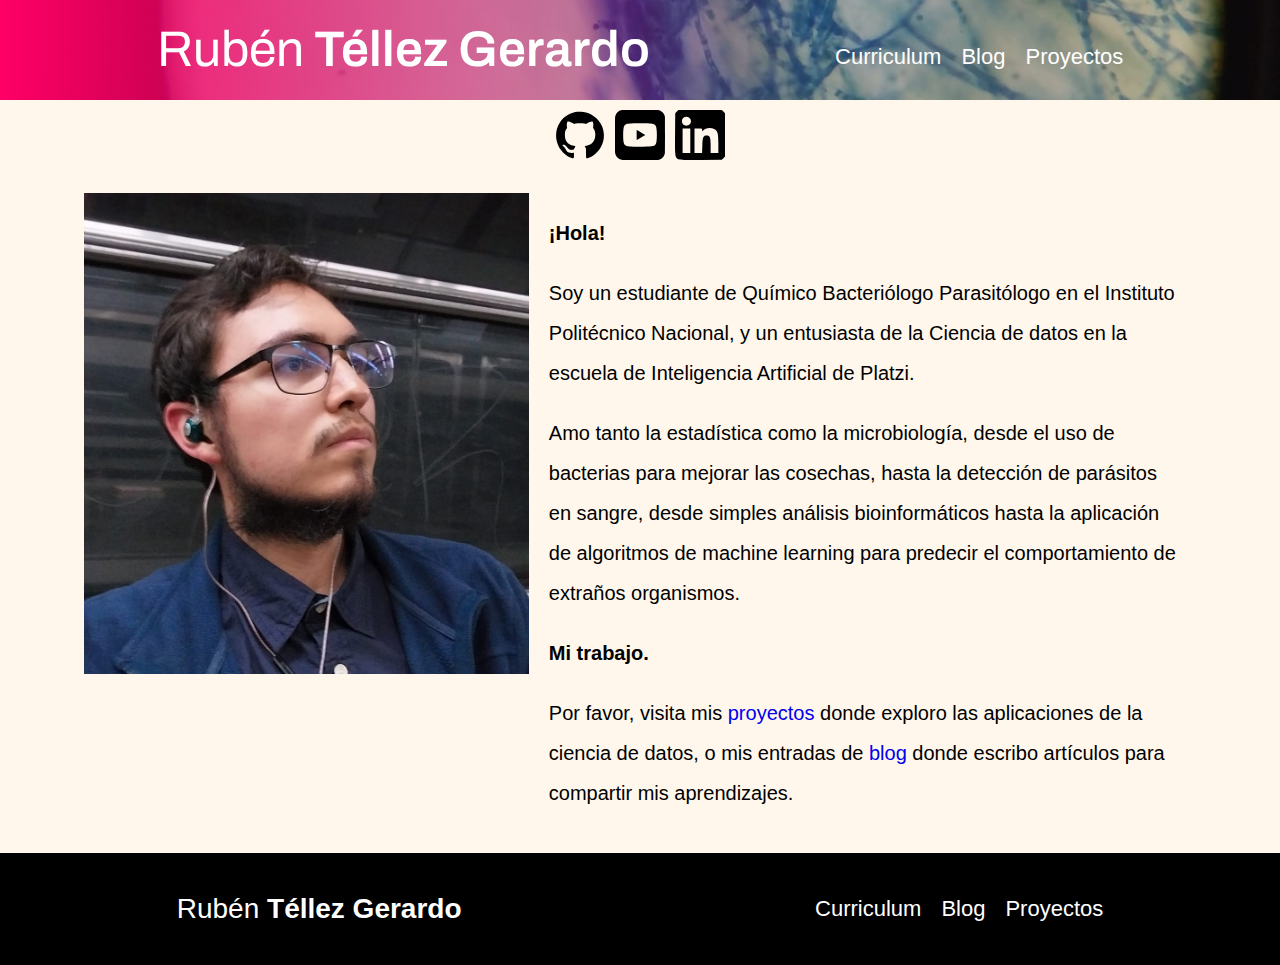
<file: index.html>
<!DOCTYPE html>
<html lang="es">
<head>
    <meta charset="UTF-8">
    <meta name="viewport" content="width=device-width, initial-scale=1.0">
    <meta name="description" content="Presentación de Rubén Téllez Gerardo">
    <title>Rubén Téllez Gerardo</title>

    <!--Prefetch carga páginas que creemos que el usuario visitará a continuacón-->
    <link rel="prefetch" href="http://127.0.0.1/blog.html" as="document">
    <link rel="prefetch" href="http://127.0.0.1/curriculum.html" as="document">
    <link rel="prefetch" href="http://127.0.0.1/proyectos.html" as="document">

    <!--Hay herramientas como google analitics para saber en qué página pasan más tiempo los usuarios-->



    <!--Preload para que cargue la página hasta estar listos-->
    <link rel="preload" href="css/normalize.css" as="style">
    <link rel="stylesheet" href="css/normalize.css">

    <link rel="preload" href="css/style.css" as="style">
    <link rel="stylesheet" href="css/style.css">

    <!--Fuentes de texto-->
    <!--Fuentes de texto-->
<link rel="preconnect" href="https://fonts.googleapis.com">
    <link rel="preconnect" href="https://fonts.gstatic.com" crossorigin>
    <link href="https://fonts.googleapis.com/css2?family=Archivo:ital,wght@0,100..900;1,100..900&family=Mulish:ital,wght@0,200..1000;1,200..1000&display=swap" rel="stylesheet">
    <!--Precarga de imgs-->
    <link rel="preload" href="http://127.0.0.1/img/rostro.jpeg" as="image">
    
</head>
<body>

    <!-- Header dinamico -->
    


<!--Inicio Header-->
<header class="header">
    <div>

        <div class="contenedor">
            <div class="barra">
                <a href="index.html" class="logo no-margin centrar-texto">
                    <h1 class="logo__nombre">Rubén <span class="logo__bold"> Téllez Gerardo</span></h1>
                </a>

                <nav class="navegacion">
                    <a href="curriculum.php.html" class="navegacion__enlace">Curriculum</a>
                    <a href="blog.html" class="navegacion__enlace">Blog</a>
                    <a href="proyectos.html" class="navegacion__enlace">Proyectos</a>
                </nav>
            </div>
        </div>
        
    </div>
</header>
<!--Fin Header-->    <!-- /Header dinamico -->

    <nav class="redes">
        <a href="https://github.com/Changeryto">
            <img class="redes__logo" src="img/rrss/GitHub.svg" alt="GitHub de Rubén Téllez Gerardo">
        </a>
        <a href="https://www.youtube.com/channel/UCCohph6gF_LUI4Y4VXyXefw">
            <img class="redes__logo" src="img/rrss/youtube.svg" alt="GitHub de Rubén Téllez Gerardo">
        </a>
        <a href="https://linkedin.com/in/rubén-téllez-gerardo-411160228">
            <img src="img/rrss/LIn.svg" alt="LonkedIn de Rubén Téllez Gerardo" class="redes__logo">
        </a>
</nav>

    <div class="contenedor">
        <main class="sobre-mi">
            <img loading="lazy" class="sobre-mi__imagen" src="img/yo.webp" alt="Rubén Téllez Gerardo">
            <div class="sobre-mi__descripcion">
                <p class="sobre-mi__texto black">¡Hola!</p>
                <p class="sobre-mi__texto">Soy un estudiante de Químico Bacteriólogo Parasitólogo en el Instituto Politécnico Nacional, y un entusiasta de la Ciencia de datos en la escuela de Inteligencia Artificial de Platzi.</p>
                <p class="sobre-mi__texto">Amo tanto la estadística como la microbiología, desde el uso de bacterias para mejorar las cosechas, hasta la detección de parásitos en sangre, desde simples análisis bioinformáticos hasta la aplicación de algoritmos de machine learning para predecir el comportamiento de extraños organismos.</p>
                <p class="sobre-mi__texto black">Mi trabajo.</p>
                <p class="sobre-mi__texto">Por favor, visita mis <a href="proyectos.html">proyectos</a> donde exploro las aplicaciones de la ciencia de datos, o mis entradas de <a href="http://127.0.0.1/blog.html">blog</a> donde escribo artículos para compartir mis aprendizajes.</p>
            </div>

            <div class="sobre-mi__destacado">

            </div>
        </main>
    </div>


    <!-- footer dinamico -->
    <!--Footer-->
<footer class="pie">
    <div class="pie__logo">
        <a class="logo no-margin centrar-texto" href="index.html">
            <p>Rubén <span class="logo__bold"> Téllez Gerardo</span></p>
        </a>
    </div>
    

    <nav class="navegacion">
        <a href="curriculum.php.html" class="navegacion__enlace">Curriculum</a>
        <a href="blog.html" class="navegacion__enlace">Blog</a>
        <a href="proyectos.html" class="navegacion__enlace">Proyectos</a>
    </nav>

</footer>
<!--Footer fin-->
    <!-- /footer dinamico -->
</body>
</html>
</file>
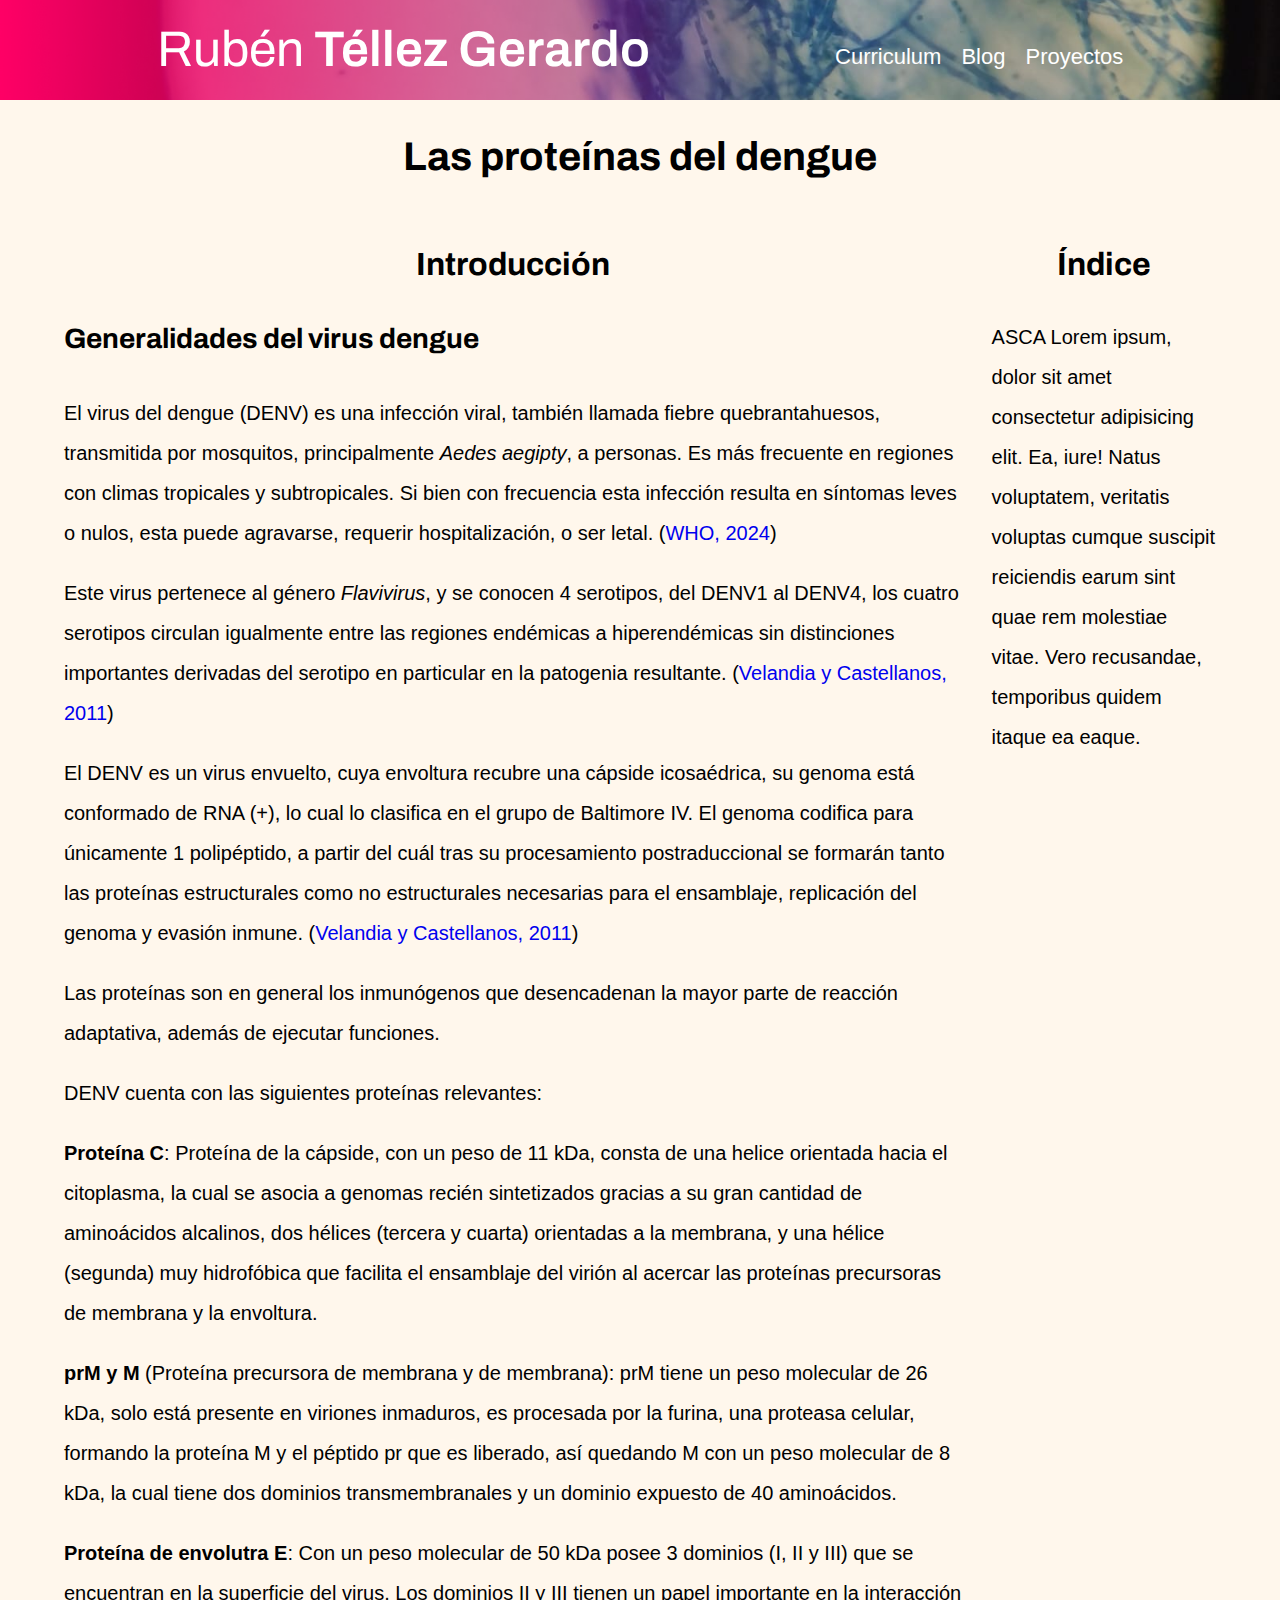
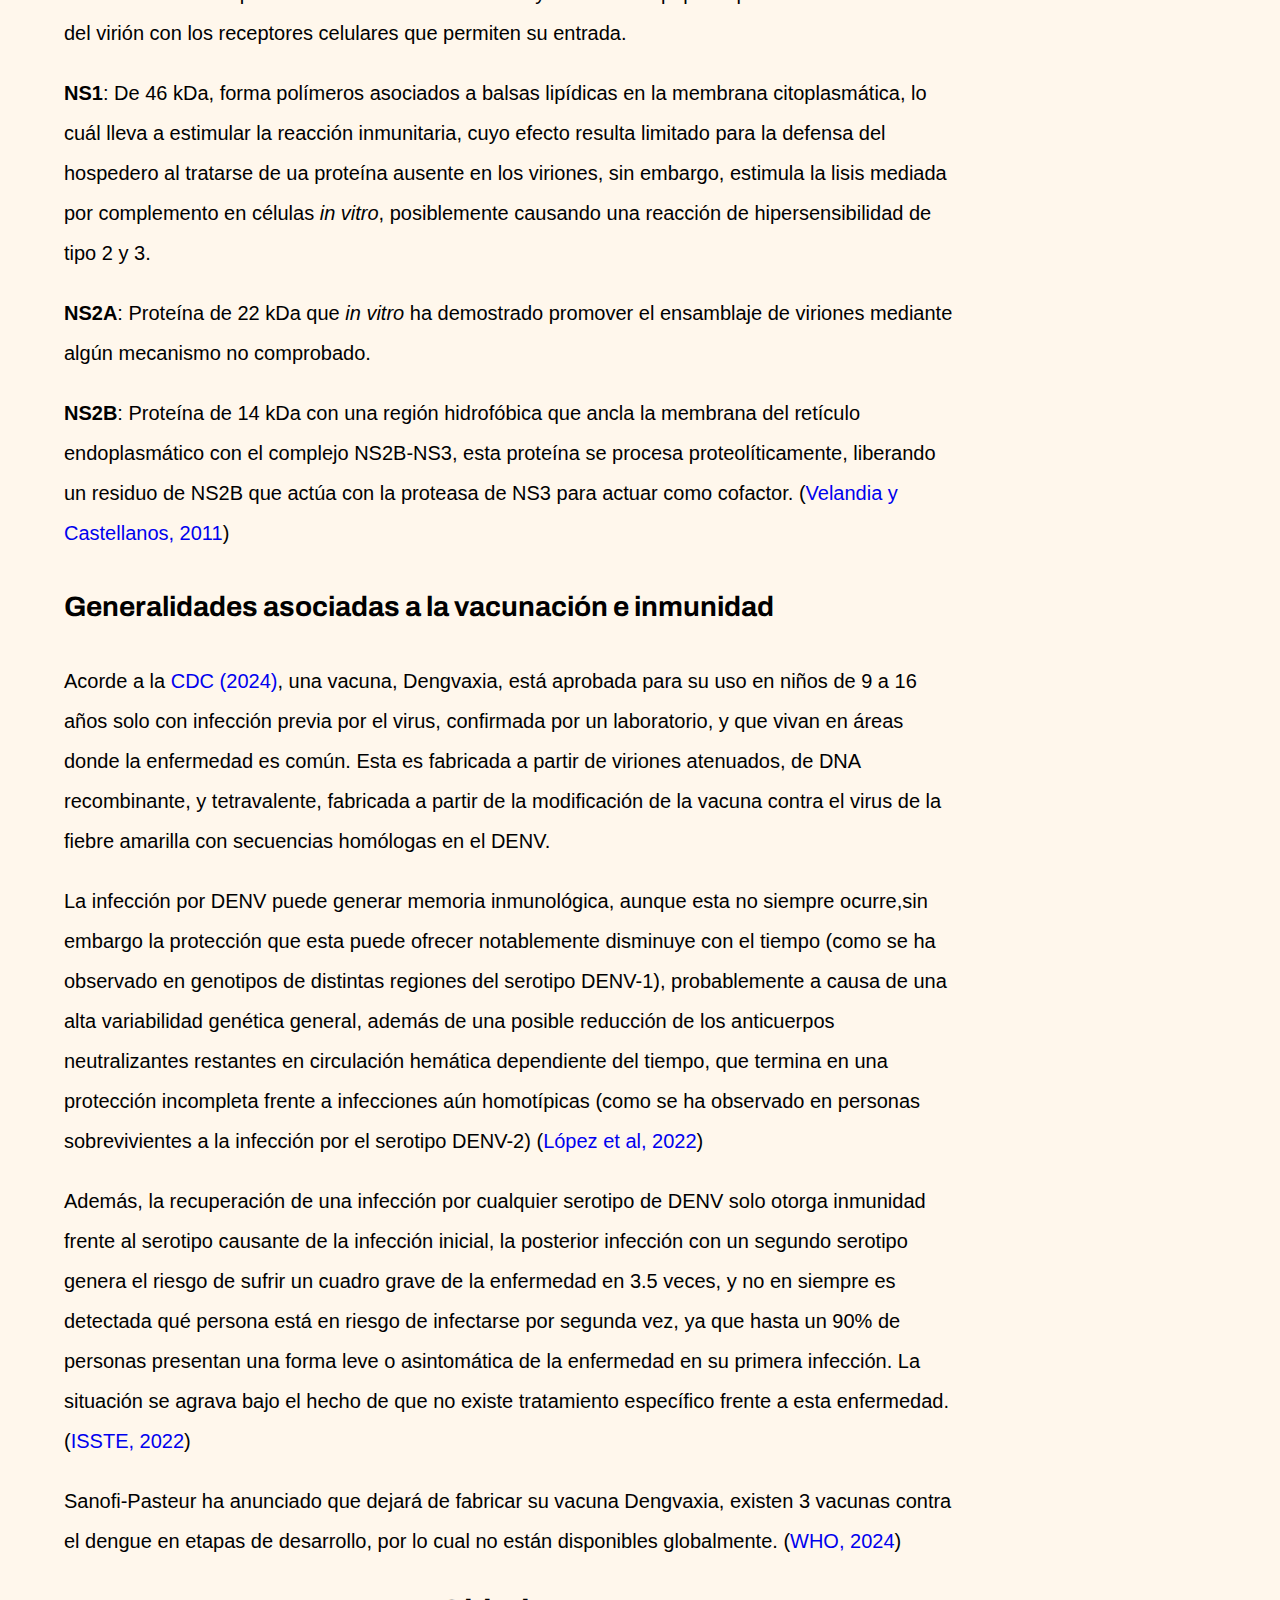
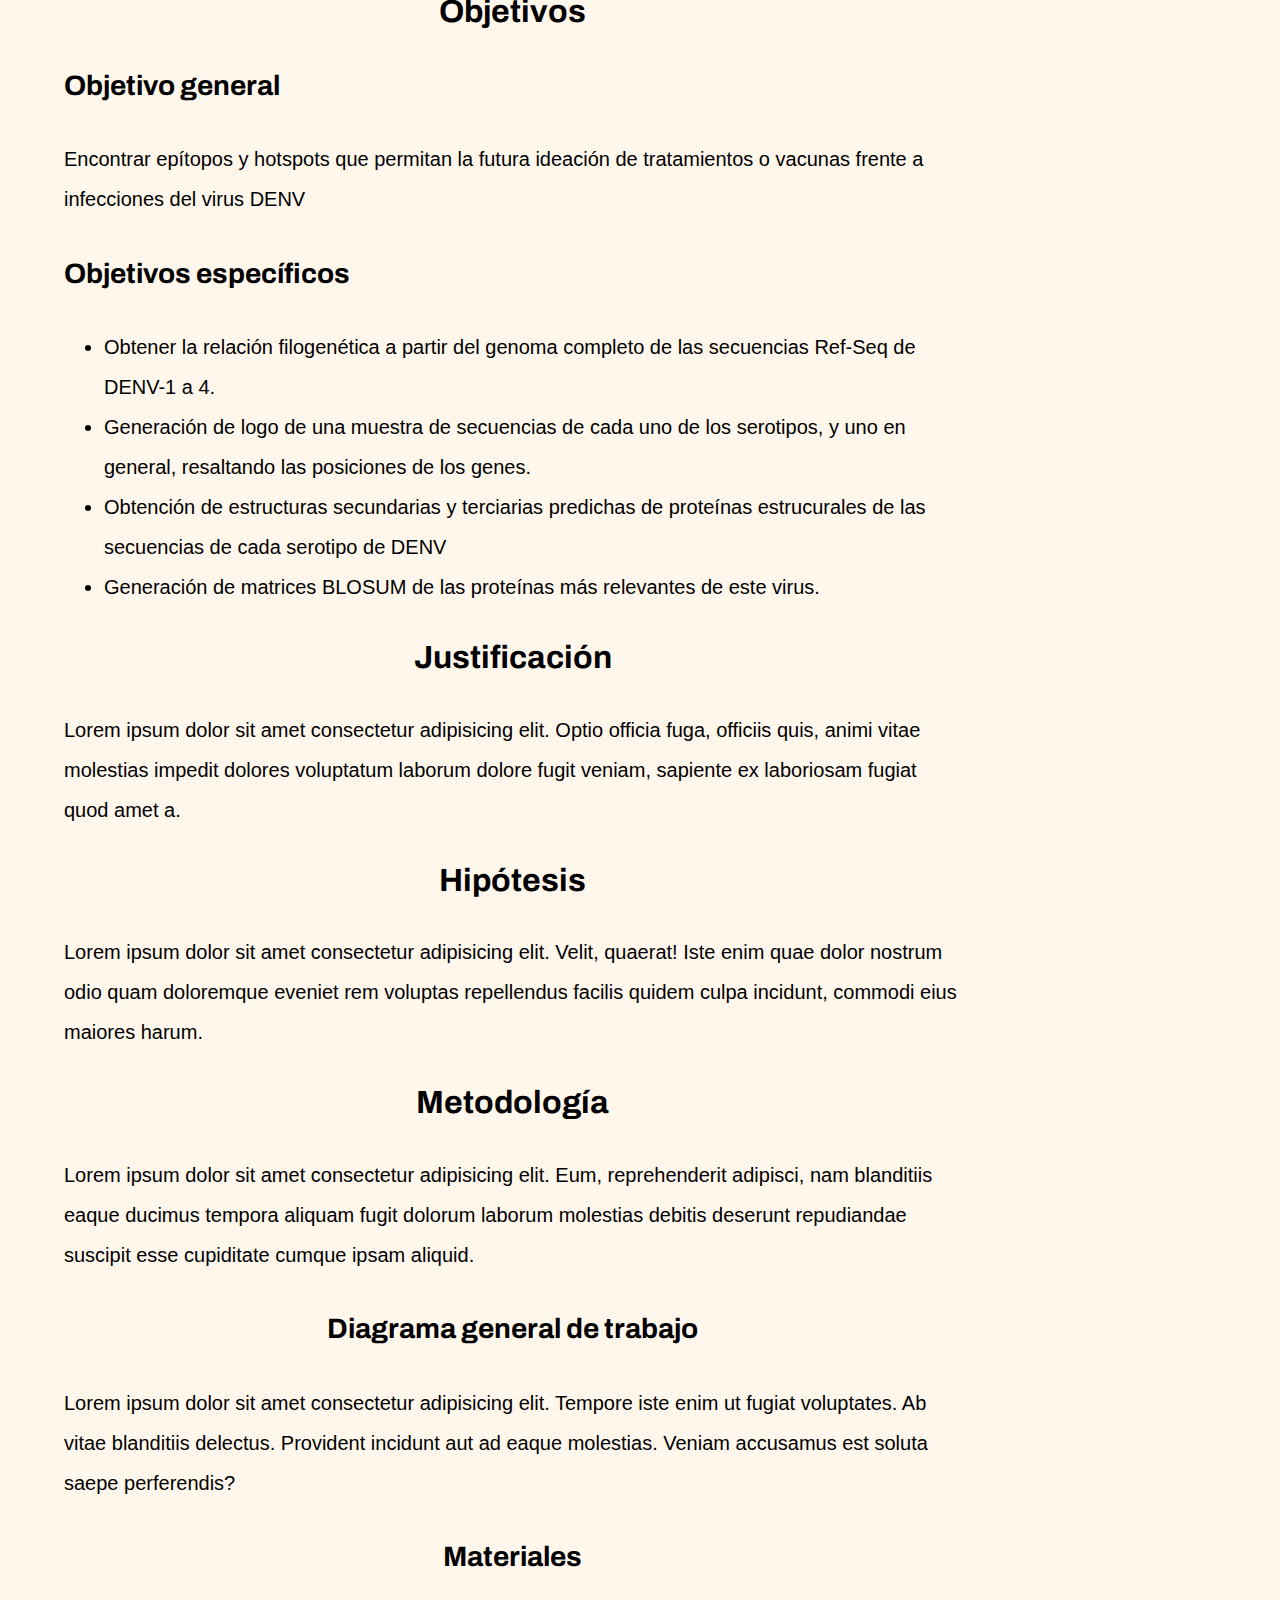
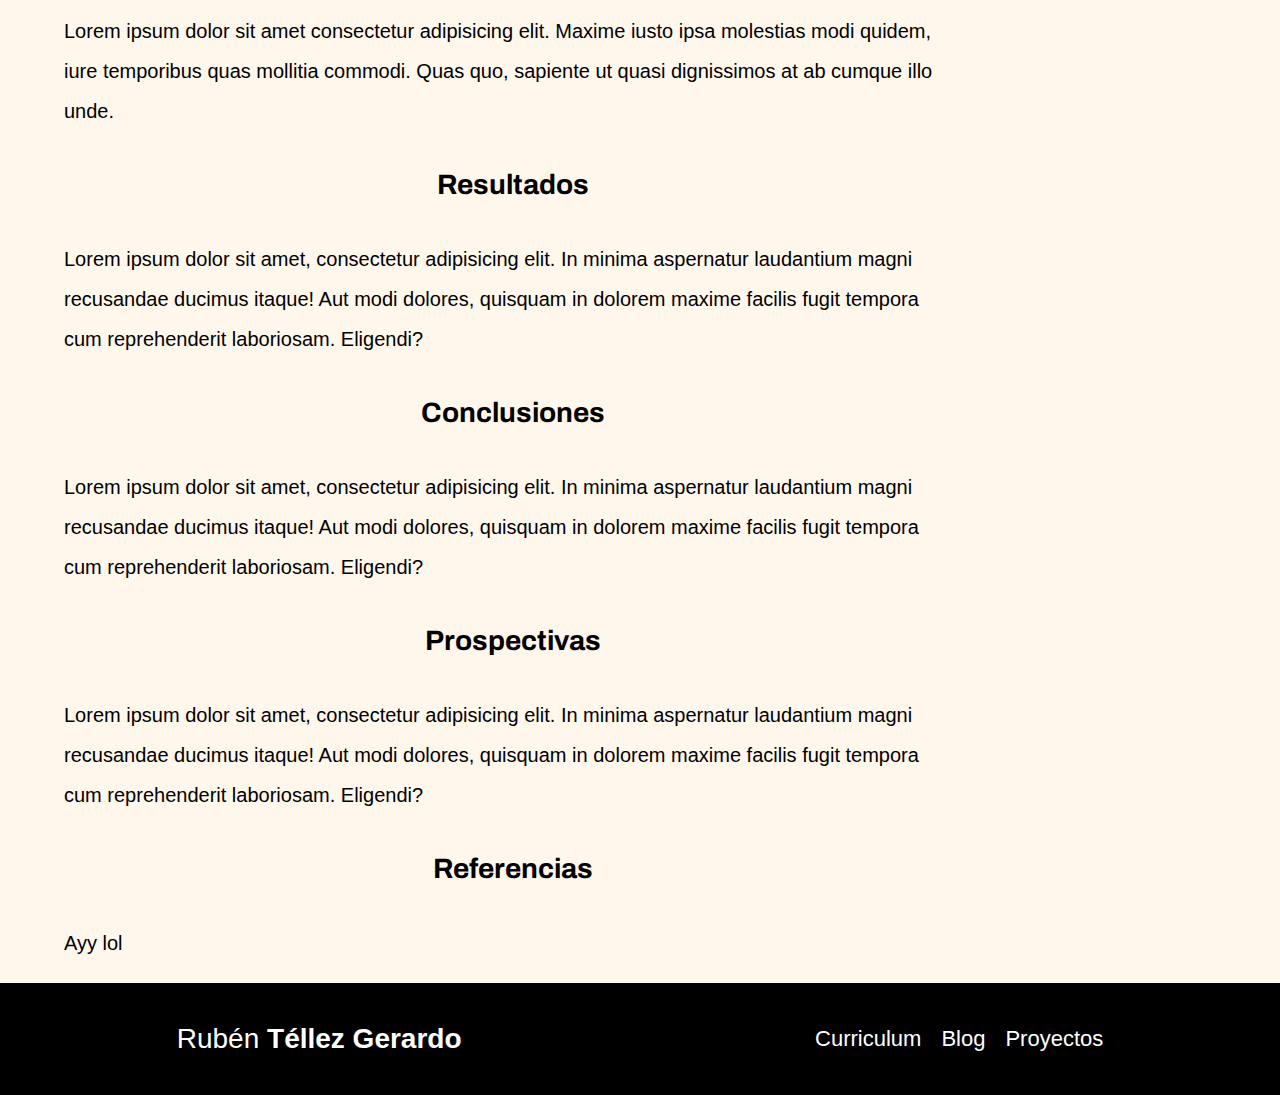
<file: proyectos/dengue.php.html>
<!DOCTYPE html>
<html lang="es">
<head>
    <meta charset="UTF-8">
    <meta name="viewport" content="width=device-width, initial-scale=1.0">

    <title>Las proteínas del Dengue</title>
    <meta name="description" content="Entradas de blog de Rubén Téllez Gerardo">

    <!--Prefetch carga páginas que creemos que el usuario visitará a continuacón-->
    <link rel="prefetch" href="http://127.0.0.1/proyectos/index.html" as="document">

    <!--Hay herramientas como google analitics para saber en qué página pasan más tiempo los usuarios-->




    <!--Preload para que cargue la página hasta estar listos-->
    <link rel="preload" href="../css/normalize.css" as="style">
    <link rel="stylesheet" href="../css/normalize.css">

    <link rel="preload" href="../css/style.css" as="style">
    <link rel="stylesheet" href="../css/style.css">

    <!--Fuentes de texto-->
<link rel="preconnect" href="https://fonts.googleapis.com">
    <link rel="preconnect" href="https://fonts.gstatic.com" crossorigin>
    <link href="https://fonts.googleapis.com/css2?family=Archivo:ital,wght@0,100..900;1,100..900&family=Mulish:ital,wght@0,200..1000;1,200..1000&display=swap" rel="stylesheet">
    <!--Precarga de imgs-->
</head>
<body>

    <!-- Header dinamico -->
    


<!--Inicio Header-->
<header class="header">
    <div>

        <div class="contenedor">
            <div class="barra">
                <a href="../index.html" class="logo no-margin centrar-texto">
                    <h1 class="logo__nombre">Rubén <span class="logo__bold"> Téllez Gerardo</span></h1>
                </a>

                <nav class="navegacion">
                    <a href="../curriculum.php.html" class="navegacion__enlace">Curriculum</a>
                    <a href="../blog.html" class="navegacion__enlace">Blog</a>
                    <a href="../proyectos.html" class="navegacion__enlace">Proyectos</a>
                </nav>
            </div>
        </div>
        
    </div>
</header>
<!--Fin Header-->    <!-- /Header dinamico -->
    
    <main class="contenedor">
        <h2 class="centrar-texto">Las proteínas del dengue</h2>
        <div class="contenido-principal">
            <div>
                
                <div>
                    <h3 class="centrar-texto">Introducción</h3>
                    <h4>Generalidades del virus dengue</h4>
                    <p class="entrada-texto">
                        El virus del dengue (DENV) es una infección viral, también llamada fiebre quebrantahuesos, transmitida por mosquitos, principalmente <span class="italica">Aedes aegipty</span>, a personas. Es más frecuente en regiones con climas tropicales y subtropicales. Si bien con frecuencia esta infección resulta en síntomas leves o nulos, esta puede agravarse, requerir hospitalización, o ser letal. (<a href="https://www.who.int/es/news-room/fact-sheets/detail/dengue-and-severe-dengue">WHO, 2024</a>)
                    </p>
                    <p class="entrada-texto">
                        Este virus pertenece al género <span class="italica">Flavivirus</span>, y se conocen 4 serotipos, del DENV1 al DENV4, los cuatro serotipos circulan igualmente entre las regiones endémicas a hiperendémicas sin distinciones importantes derivadas del serotipo en particular en la patogenia resultante. (<a href="http://www.scielo.org.co/scielo.php?script=sci_arttext&pid=S0123-93922011000100006">Velandia y Castellanos, 2011</a>)
                    </p>
                    <p class="entrada-texto">
                        El DENV es un virus envuelto, cuya envoltura recubre una cápside icosaédrica, su genoma está conformado de RNA (+), lo cual lo clasifica en el grupo de Baltimore IV. El genoma codifica para únicamente 1 polipéptido, a partir del cuál tras su procesamiento postraduccional se formarán tanto las proteínas estructurales como no estructurales necesarias para el ensamblaje, replicación del genoma y evasión inmune. (<a href="http://www.scielo.org.co/scielo.php?script=sci_arttext&pid=S0123-93922011000100006">Velandia y Castellanos, 2011</a>)
                    </p>
                    <p class="entrada-texto">
                        Las proteínas son en general los inmunógenos  que desencadenan la mayor parte de reacción adaptativa, además de ejecutar funciones.
                    </p>
                    <p class="entrada-texto">
                        DENV cuenta con las siguientes proteínas relevantes:
                    </p>
                    <p class="entrada-texto">
                        <span class="black">Proteína C</span>: Proteína de la cápside, con un peso de 11 kDa, consta de una helice orientada hacia el citoplasma, la cual se asocia a genomas recién sintetizados gracias a su gran cantidad de aminoácidos alcalinos, dos hélices (tercera y cuarta) orientadas a la membrana, y una hélice (segunda) muy hidrofóbica que facilita el ensamblaje del virión al acercar las proteínas precursoras de membrana y la envoltura.
                    </p>
                    <p class="entrada-texto">
                        <span class="black">prM y M</span> (Proteína precursora de membrana y de membrana): prM tiene un peso molecular de 26 kDa, solo está presente en viriones inmaduros, es procesada por la furina, una proteasa celular, formando la proteína M y el péptido pr que es liberado, así quedando M con un peso molecular de 8 kDa, la cual tiene dos dominios transmembranales y un dominio expuesto de 40 aminoácidos.
                    </p>
                    <p class="entrada-texto">
                        <span class="black">Proteína de envolutra E</span>: Con un peso molecular de 50 kDa posee 3 dominios (I, II y III) que se encuentran en la superficie del virus. Los dominios II y III tienen un papel importante en la interacción del virión con los receptores celulares que permiten su entrada.
                    </p>
                    <p class="entrada-texto">
                        <span class="black">NS1</span>: De 46 kDa, forma polímeros asociados a balsas lipídicas en la membrana citoplasmática, lo cuál lleva a estimular la reacción inmunitaria, cuyo efecto resulta limitado para la defensa del hospedero al tratarse de ua proteína ausente en los viriones, sin embargo, estimula la lisis mediada por complemento en células <span class="italica">in vitro</span>, posiblemente causando una reacción de hipersensibilidad de tipo 2 y 3.
                    </p>
                    <p class="entrada-texto">
                        <span class="black">NS2A</span>: Proteína de 22 kDa que <span class="italica">in vitro</span> ha demostrado promover el ensamblaje de viriones mediante algún mecanismo no comprobado.
                    </p>
                    <p class="entrada-texto">
                        <span class="black">NS2B</span>: Proteína de 14 kDa con una región hidrofóbica que ancla la membrana del retículo endoplasmático con el complejo NS2B-NS3, esta proteína se procesa proteolíticamente, liberando un residuo de NS2B que actúa con la proteasa de NS3 para actuar como cofactor. (<a href="http://www.scielo.org.co/scielo.php?script=sci_arttext&pid=S0123-93922011000100006">Velandia y Castellanos, 2011</a>)
                    </p>
                    
                    <h4>Generalidades asociadas a la vacunación e inmunidad</h4>
                    <p class="entrada-texto">
                        Acorde a la <a href="https://www.cdc.gov/dengue/es/vaccine/index.html">CDC (2024)</a>, una vacuna, Dengvaxia, está aprobada para su uso en niños de 9 a 16 años solo con infección previa por el virus, confirmada por un laboratorio, y que vivan en áreas donde la enfermedad es común. Esta es fabricada a partir de viriones atenuados, de DNA recombinante, y tetravalente, fabricada a partir de la modificación de la vacuna contra el virus de la fiebre amarilla con secuencias homólogas en el DENV.
                    </p>
                    <p class="entrada-texto">
                        La infección por DENV puede generar memoria inmunológica, aunque esta no siempre ocurre,sin embargo la protección que esta puede ofrecer notablemente disminuye con el tiempo (como se ha observado en genotipos de distintas regiones del serotipo DENV-1), probablemente a causa de una alta variabilidad genética general, además de una posible reducción de los anticuerpos neutralizantes restantes en circulación hemática dependiente del tiempo, que termina en una protección incompleta frente a infecciones aún homotípicas (como se ha observado en personas sobrevivientes a la infección por el serotipo DENV-2) (<a href="https://www.sciencedirect.com/science/article/pii/S1755436522000706?via%3Dihub">López et al, 2022</a>)
                    </p>
                    <p class="entrada-texto">
                        Además, la recuperación de una infección por cualquier serotipo de DENV solo otorga inmunidad frente al serotipo causante de la infección inicial, la posterior infección con un segundo serotipo genera el riesgo de sufrir un cuadro grave de la enfermedad en 3.5 veces, y no en siempre es detectada qué persona está en riesgo de infectarse por segunda vez, ya que hasta un 90% de personas presentan una forma leve o asintomática de la enfermedad en su primera infección. La situación se agrava bajo el hecho de que no existe tratamiento específico frente a esta enfermedad. (<a href="https://www.gob.mx/issste/prensa/reinfeccion-por-diferentes-tipos-de-dengue-aumenta-3-5-veces-riesgo-de-casos-graves-issste">ISSTE, 2022</a>)
                    </p>
                    <p class="entrada-texto">
                        Sanofi-Pasteur ha anunciado que dejará de fabricar su vacuna Dengvaxia, existen 3 vacunas contra el dengue en etapas de desarrollo, por lo cual no están disponibles globalmente. (<a href="https://www.cdc.gov/dengue/es/vaccine/index.html">WHO, 2024</a>)
                    </p>
                </div>

                <div>
                    <h3 class="centrar-texto">Objetivos</h3>
                    <h4>Objetivo general</h4>
                    <p class="entrada-texto">
                        Encontrar epítopos y hotspots que permitan la futura ideación de tratamientos o vacunas frente a infecciones del virus DENV
                    </p>

                    <h4>Objetivos específicos</h4>
                    <ul>
                        <li>Obtener la relación filogenética a partir del genoma completo de las secuencias Ref-Seq de DENV-1 a 4.</li>
                        <li>Generación de logo de una muestra de secuencias de cada uno de los serotipos, y uno en general, resaltando las posiciones de los genes.</li>
                        <li>Obtención de estructuras secundarias y terciarias predichas de proteínas estrucurales de las secuencias de cada serotipo de DENV</li>
                        <li>Generación de matrices BLOSUM de las proteínas más relevantes de este virus.</li>
                    </ul>

                    <h3 class="centrar-texto">Justificación</h3>
                    <p class="entrada-texto">
                        Lorem ipsum dolor sit amet consectetur adipisicing elit. Optio officia fuga, officiis quis, animi vitae molestias impedit dolores voluptatum laborum dolore fugit veniam, sapiente ex laboriosam fugiat quod amet a.
                    </p>

                    <h3 class="centrar-texto">Hipótesis</h3>
                    <p class="entrada-texto">
                        Lorem ipsum dolor sit amet consectetur adipisicing elit. Velit, quaerat! Iste enim quae dolor nostrum odio quam doloremque eveniet rem voluptas repellendus facilis quidem culpa incidunt, commodi eius maiores harum.
                    </p>

                    <h3 class="centrar-texto">Metodología</h3>
                    <p class="entrada-texto">
                        Lorem ipsum dolor sit amet consectetur adipisicing elit. Eum, reprehenderit adipisci, nam blanditiis eaque ducimus tempora aliquam fugit dolorum laborum molestias debitis deserunt repudiandae suscipit esse cupiditate cumque ipsam aliquid.
                    </p>

                    <h4 class="centrar-texto">Diagrama general de trabajo</h4>
                    <p class="entrada-texto">
                        Lorem ipsum dolor sit amet consectetur adipisicing elit. Tempore iste enim ut fugiat voluptates. Ab vitae blanditiis delectus. Provident incidunt aut ad eaque molestias. Veniam accusamus est soluta saepe perferendis?
                    </p>
                    
                    <h4 class="centrar-texto">Materiales</h4>
                    <p class="entrada-texto">
                        Lorem ipsum dolor sit amet consectetur adipisicing elit. Maxime iusto ipsa molestias modi quidem, iure temporibus quas mollitia commodi. Quas quo, sapiente ut quasi dignissimos at ab cumque illo unde.
                    </p>

                    <h4 class="centrar-texto">Resultados</h4>
                    <p class="entrada-texto">
                        Lorem ipsum dolor sit amet, consectetur adipisicing elit. In minima aspernatur laudantium magni recusandae ducimus itaque! Aut modi dolores, quisquam in dolorem maxime facilis fugit tempora cum reprehenderit laboriosam. Eligendi?
                    </p>

                    <h4 class="centrar-texto">Conclusiones</h4>
                    <p class="entrada-texto">
                        Lorem ipsum dolor sit amet, consectetur adipisicing elit. In minima aspernatur laudantium magni recusandae ducimus itaque! Aut modi dolores, quisquam in dolorem maxime facilis fugit tempora cum reprehenderit laboriosam. Eligendi?
                    </p>

                    <h4 class="centrar-texto">Prospectivas</h4>
                    <p class="entrada-texto">
                        Lorem ipsum dolor sit amet, consectetur adipisicing elit. In minima aspernatur laudantium magni recusandae ducimus itaque! Aut modi dolores, quisquam in dolorem maxime facilis fugit tempora cum reprehenderit laboriosam. Eligendi?
                    </p>

                    <h4 class="centrar-texto">Referencias</h4>
                    <p class="entrada-texto"></p>
                    <p class="entrada-texto" id="referencias">
                        Lorem ipsum dolor sit amet, consectetur adipisicing elit. In minima aspernatur laudantium magni recusandae ducimus itaque! Aut modi dolores, quisquam in dolorem maxime facilis fugit tempora cum reprehenderit laboriosam. Eligendi?
                    </p>
                </div>
                
            </div>


            <nav>
                <div class="indice">
                    <h3 class="centrar-texto">Índice</h3>
                    ASCA Lorem ipsum, dolor sit amet consectetur adipisicing elit. Ea, iure! Natus voluptatem, veritatis voluptas cumque suscipit reiciendis earum sint quae rem molestiae vitae. Vero recusandae, temporibus quidem itaque ea eaque.
                </div>
            </nav>
        </div>
    </main>

    <!-- footer dinamico -->
    <!--Footer-->
<footer class="pie">
    <div class="pie__logo">
        <a class="logo no-margin centrar-texto" href="../index.html">
            <p>Rubén <span class="logo__bold"> Téllez Gerardo</span></p>
        </a>
    </div>
    

    <nav class="navegacion">
        <a href="../curriculum.php.html" class="navegacion__enlace">Curriculum</a>
        <a href="../blog.html" class="navegacion__enlace">Blog</a>
        <a href="../proyectos.html" class="navegacion__enlace">Proyectos</a>
    </nav>

</footer>
<!--Footer fin-->
    <!-- /footer dinamico -->

    <script src="js/dengue.js"></script>
</body>
</html>
</file>
<file: css/style.css>
:root{
    --fuenteHeading: 'Archivo', sans-serif;
    --fuenteParrafos: 'Mullish', sans-serif;

    --primario: #e51a6b;
    --primario_transparente: #e51a6baa;
    --gris: #E1E1E1;
    --blanco: #FFFFFF;
    --fondo: #fff7ec;
    --negro: #000000;
}

html {
    box-sizing: border-box;
    font-size: 62.5%; /*1rem = 10px*/
}

*, *:before, *:after {
    box-sizing: inherit;
}


body {
    font-family: var(--fuenteParrafos);
    font-size: 2rem;
    line-height: 2;
    background-color: var(--fondo);
}

/*
En los blogs siempre se prefiere un interlineado un poco más grande
*/

/*Globales*/

.contenedor {
    max-width: 120rem;
    width: 90%;
    /*
    otra manera de hacerlo:
    width: min(90%, 120rem);
    */
    margin: 0 auto; /*Alinea horizontal*/
}

a {
    text-decoration: none;
}

h1, h2, h3, h4 {
    font-family: var(--fuenteHeading);
    line-height: 1.2; /*Cambia de 2 a 1.2*/
}

h1 {
    font-size: 4.8rem;
}

h2 {
    font-size: 4rem;
}

h3 {
    font-size: 3.2rem;
}

h4 {
    font-size: 2.8rem;
}


img {
    max-width: 100%;
}



/*Utilidades*/

.no-margin {
    margin: 0;
}

.no-padding {
    padding: 0;
}

.centrar-texto {
    text-align: center;
}

.black {
    font-weight: bold;
    font-size: 2rem;
}

.italica {
    font-style: italic;
}

/*Inicio Index*/
/*Header*/


header {
    z-index: 100;
    background-image: url("../img/banner.webp");
    height: 12rem;
    background-size: cover;
    background-repeat: no-repeat;
    background-position: center center; /*Siemrpe fluirá al centro, primero horizontal y luego certical*/
    /*puede cambiarse por left y right, top y bottom*/
}

@media (min-width: 768px) {
    header {
        height: 10rem;
        position: sticky;
        top: 0;
    }
}

.header__texto {
    color: var(--blanco);
    text-align: center;
    margin-top: 5rem;
}

@media (min-width: 768px) {
    .header__texto {
        margin-top: 15rem;
    }
}

/*Header -> Logo*/


@media (min-width: 768px) {
    .barra{
        display: flex;
        justify-content: space-around;
        align-items: center; /*Alinear verticalmente*/
    }
}

.logo {
    color: var(--blanco);
    
}

.logo__nombre {
    font-weight: 400;
    font-size: 2.5rem;
    padding-top: 1.9rem;
    margin-top: 0;
}

@media (min-width: 885px) {
    .logo__nombre {
        padding-top: 2rem;
        margin-top: 2rem;
        font-size: 5rem;
    }
}

@media (min-width: 390px) {
    .logo__nombre {
        margin-top: 0;
    }
}

.logo__bold {
    font-weight: 600;
}


/*Header -> Navegacion Enlaces*/

.navegacion {
    display: flex;
    gap: 2rem;
    justify-content: center;
}

@media (min-width: 768px) {
    .navegacion {
        display: flex;
        gap: 2rem;
    }
}

.navegacion__enlace {
    transition: padding 0.3s ease;
    background-color: none;
    display: block;
    text-align: center;
    font-size: 2.2rem;
    color: var(--blanco);
}

.navegacion__enlace:hover {
    transition: padding 0.3s ease;
    background-color: var(--primario_transparente);
    padding: 0 2rem 0 2rem;
}

.contenido-principal {
    display: flex;
    flex-direction: column-reverse;
}

@media (min-width: 768px) {
    .contenido-principal {
        display: grid;
        grid-template-columns: 4fr 1fr;
        column-gap: 3rem;
    }
}

/*Redes*/

.redes {
    padding-top: 1rem;
    display: flex;
    justify-content: center;
    gap: 1rem;
}

.redes__logo {
    max-width: 3rem;
}

@media (min-width: 768px) {
    .redes__logo {
        max-width: 5rem;
    }
}

/*Entradas*/

.entrada {
    border-bottom: 1px solid var(--gris); /*Distintas direcciones: Ancho tipo color*/
    margin-bottom: 2rem;
    
}


@media (min-width: 768px) {
    .entrada:last-of-type { /*Seleccionar el ultimo*/
        border: none;
        margin-bottom: 0;
    }
}

.entrada-texto {
    text-align: left;
}





/*Botones*/

.boton {
    display: block; /*En telefono se espera tome todo el espacio*/
    font-family: var(--fuenteHeading);
    color: var(--blanco);
    text-align: center;
    padding: 1rem 3rem;
    font-size: 1.8rem;
    text-transform: uppercase;
    font-weight: 700;
    margin-bottom: 2rem;
    border: none;

}

.boton:hover {
    cursor: pointer;
}

@media (min-width: 768px) {
    .boton{
        display: inline-block; /*DIL no es afectado por margin y width*/
        /*inline-block sólo toma lo que requiere, hay margin y width pero otro objeto no puede tomar el resto de espacio*/
    }
}

.boton--primario {
    background-color: var(--primario);
    border-radius: 1rem;
}


.boton--secundario { /*El -- significa herencia*/
    background-color: var(--primario);

}


/*Aside*/

.cursos {
    list-style: none;

}

.widget-curso {
    border-bottom: 1px solid var(--gris);
    margin-bottom: 2rem;
}

.widget-curso:last-of-type {
    border: none;
    margin-bottom: 0;
}

.widget-curso__label {
    font-family: var(--fuenteHeading);
    font-weight: 700;
}

.widget-curso__info {
    font-weight: 400;
}

.widget-curso__info,
.widget-curso__label{
    font-size: 2rem;
}

/*Pie*/

.pie{
    background-color: var(--negro);
    display: flex;
    justify-content: space-around;
    flex-direction: column;
    align-items: center;
    justify-content: center;
    gap: 0;
    padding-bottom: 2rem;
    
}

@media (min-width: 768px) {
    .pie {
        flex-direction: row;
        padding-bottom: 0;
        justify-content: space-around;
    }

}



.pie__logo {
    font-size: 2.8rem;
    color: var(--blanco);
    margin-top: -2rem;
    margin-bottom: -2rem;
}

@media (min-width: 768px) {
    .pie__logo {
        margin-top: 0;
    margin-bottom: 0;
    }
}

.navegacion--pie {
    margin-bottom: 2rem;
    width: 80%;
}

@media (min-width: 768px) {


    .navegacion--pie {
        margin: 0 auto;
        width: auto;
        padding-right: 1rem;
    }
}

/*Fin index*/


/*Inicio mi*/

.sobre-mi {
    padding: 1rem;
    display: flex;
    flex-direction: column;
}

@media (min-width: 768px) {
    .sobre-mi {
        padding: 2rem;
        display: flex;
        flex-direction: row;
        gap: 2rem;
    }

    .sobre-mi__imagen,
    .sobre-mi__texto {
        flex-basis: 50%; /*Pondera qué tanto espacio ocupa en la caja, en este caso c/u la mitad*/
        
        
    }

    .sobre-mi__imagen {
        max-width: 40%;
        height: 100%;

    }

    @media (min-width: 768px) {

    }


    /*Legacy: Puede usarse flex en lugar de flex-basis:
    .sobre-mi__imagen {
        flex: 2 0 calc(50% - 1rem); //Ponderación o factor de crecimiento 0 separación
        Dos veces por cada 1 del otro 
    }

    .sobre-mi__texto {
        flex: 1;
    }
    
    */
    /*
    Puede lograrse de la misma manera sí:
    .sobre-mi {
        display: grid;
        grid-template-columns: repeat(2, 1fr);
        column-gap; 2rem
    }
    
    
    */




}

/*Fin mi*/

/*Inicio Cursos*/

.curso {
    padding: 3rem 0;
    border-bottom: 1px solid var(--gris);
}

@media (min-width: 768px) {
    .curso {
        display: grid;
        grid-template-columns: 1fr 2fr;
        column-gap: 2rem;
    }
}

.curso:last-of-type {
    border: none;
}


.curso {
    border-bottom: 1px solid var(--gris);
    margin-bottom: 2rem;
}

.curso:last-of-type {
    border: none;
    margin-bottom: 0;
}

.curso__label {
    font-family: var(--fuenteHeading);
    font-weight: 700;
}

.curso__info {
    font-weight: 400;
}

.curso__info,
.curso__label{
    font-size: 2rem;
}


/*Fin Cursos*/

/*Inicio blog*/

.entradas-blog {
    display: flex;
    flex-direction: column;
    margin: 0 2rem;
}

.entradas-blog {
    display: flex;
    flex-direction: column;
    justify-content: center;
}

/*Fin blog*/

/*Inicio Entrada*/

/* Innecesario, ya está en globales

.entrada__imagen {
    width: 100%;
}*/

/*Fin entrada*/

/*Inicio Contacto*/

.contacto-bg {
    background-image: url(http://127.0.0.1/img/contacto.jpg);
    height:40rem;
    background-size: cover;
    background-repeat: no-repeat;
}

/*Fin Contacto*/


/*Inicio Formulario*/
.formulario {
    background-color: var(--blanco);
    margin: -5rem auto 0 auto; /*Hacia arriba, sentido horario*/
    width: 95%;
    padding: 5rem;
    display: grid;
    overflow: hidden;
}

.campo {
    display: flex;
    margin-bottom: 2rem;
    gap: 2rem;
    max-width: 100%;
}

.campo__label {
    flex: 0 0 9rem; /*0 factor de crecimiento, 0 factor de reducción, 9 tamaño fijo*/
    text-align: right;
}

.campo__field {
    width: 100%;
    border: 1px solid var(--gris);
    flex: 1; /*Se extiende al resto de espacio ya que el label es flex: 0*/
}



.campo__field--textarea {
    height: 20rem;
    resize: none;
}


/*Fin Formulario*/



/* Barra busqueda*/



/*Fin Barra busqueda*/
</file>
